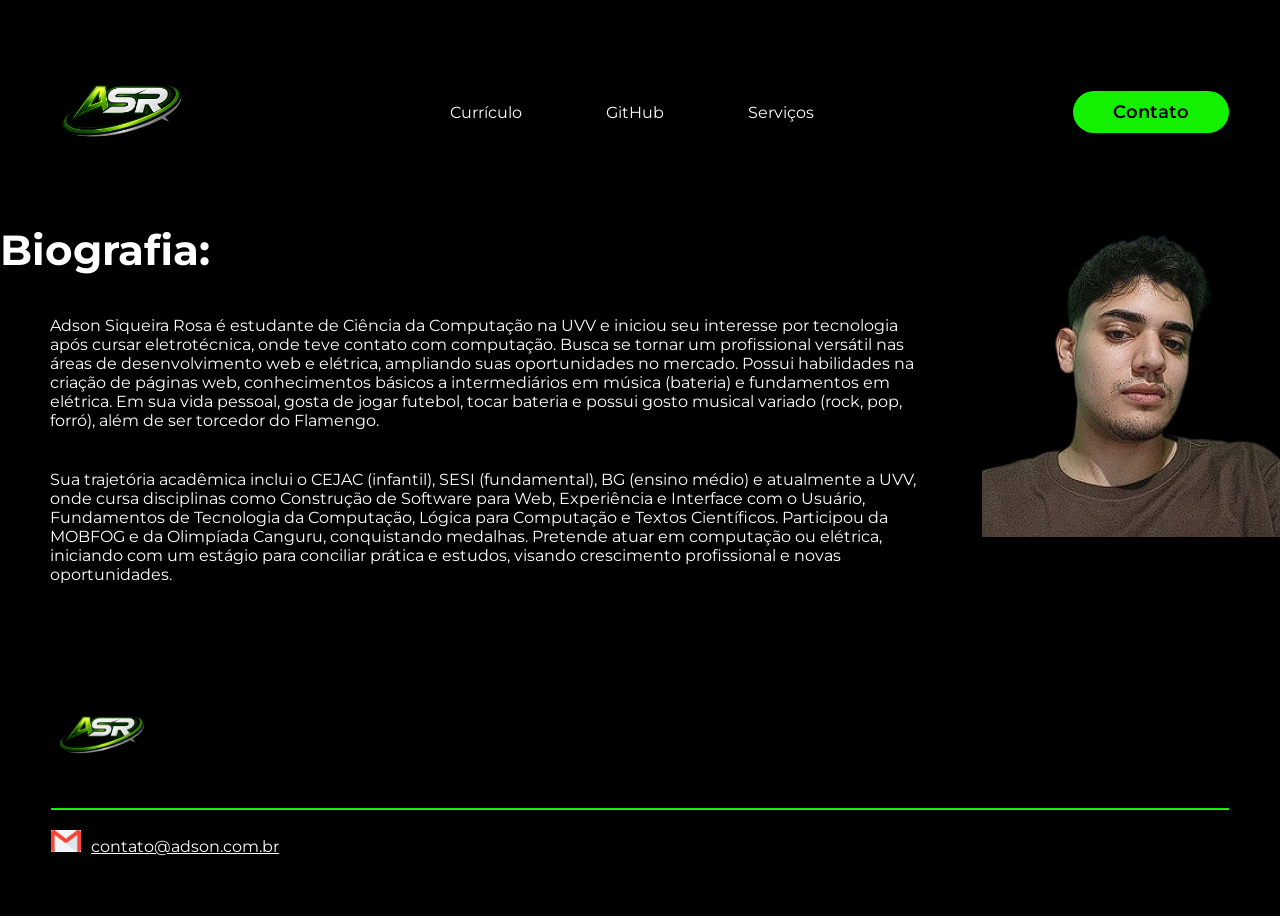
<file: index.html>
<!DOCTYPE html>
<html lang="pt-br">
<head>
    <meta charset="UTF-8">
    <meta name="viewport" content="width=device-width, initial-scale=1.0">
    <!--GOOGLE FONTS-->
    <link rel="preconnect" href="https://fonts.googleapis.com">
<link rel="preconnect" href="https://fonts.gstatic.com" crossorigin>
<link href="https://fonts.googleapis.com/css2?family=Montserrat:ital,wght@0,100..900;1,100..900&display=swap" rel="stylesheet">
    <!--FIM GOOGLE FONTS-->
    <link rel="stylesheet" href="style.css">
    <title>Landing Page</title>
</head>
<body>
    <header>
        <div class="interface">
            <div class="logo">
                <a href="./index.html">
                    <img src="./images/logo.jpeg" alt="logo da home" width="140px">
                </a>
            </div><!--logo-->

            <nav class="menu-desktop">
                <ul>
                    <li><a href="./curriculo.html">Currículo</a></li>
                    <li><a href="./github.html">GitHub</a></li>
                    <li><a href="./servicos.html">Serviços</a></li>
                </ul>
            </nav>

            <div class="btn-contato">
                <a href="./contato.html">
                    <button>Contato</button>
                </a>
            </div>
        </div><!--interface-->
    </header>

    <main>
        <section class="topo-do-site">
            <div class="interface">
                <div class="flex">
                    <div class="txt-topo-site">
                        <h1>Biografia:</h1>
                        <p>Adson Siqueira Rosa é estudante de Ciência da Computação na UVV e iniciou seu interesse por tecnologia após cursar eletrotécnica, onde teve contato com computação. Busca se tornar um profissional versátil nas áreas de desenvolvimento web e elétrica, ampliando suas oportunidades no mercado. Possui habilidades na criação de páginas web, conhecimentos básicos a intermediários em música (bateria) e fundamentos em elétrica. Em sua vida pessoal, gosta de jogar futebol, tocar bateria e possui gosto musical variado (rock, pop, forró), além de ser torcedor do Flamengo.</p>
                        <p>Sua trajetória acadêmica inclui o CEJAC (infantil), SESI (fundamental), BG (ensino médio) e atualmente a UVV, onde cursa disciplinas como Construção de Software para Web, Experiência e Interface com o Usuário, Fundamentos de Tecnologia da Computação, Lógica para Computação e Textos Científicos. Participou da MOBFOG e da Olimpíada Canguru, conquistando medalhas. Pretende atuar em computação ou elétrica, iniciando com um estágio para conciliar prática e estudos, visando crescimento profissional e novas oportunidades.</p>
                    </div><!--txt-topo-site-->

                    <div class="img-topo-site">
                        <img src="./images/pessoa.png" alt="imagem de pessoa">
                    </div><!--img-topo-site-->
                </div><!--flex-->
            </div><!--interface-->
        </section><!--topo-do-site-->
    </main>

    <footer>
        <div class="interface">
            <div class="line-footer">
                    <div class="logo-footer">
                        <img src="./images/logo.jpeg" alt="logo do rodapé" width="100px">
                    </div><!--logo-footer-->
            </div><!--line-footer-->

            <div class="line-footer border">
                <p><img src="./images/e-mail.png" alt="logo do email" width="30px"><a href="https://accounts.google.com/">contato@adson.com.br</a></p>                             
            </div><!--line-footer-->
        </div><!--interface-->
    </footer>
    
</body>
</html>
</file>
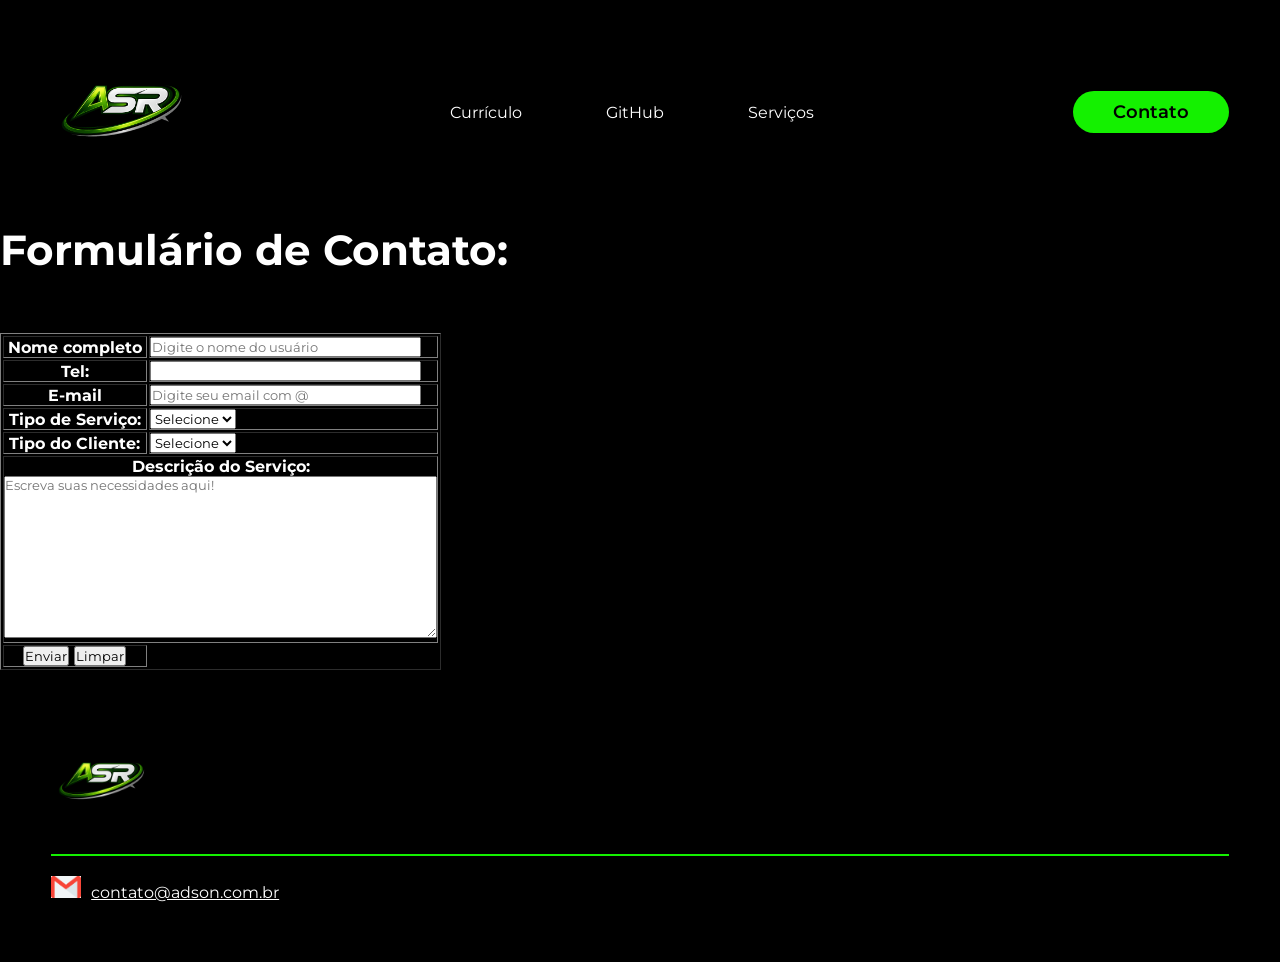
<file: contato.html>
<!DOCTYPE html>
<html lang="pt-br">
<head>
    <meta charset="UTF-8">
    <meta name="viewport" content="width=device-width, initial-scale=1.0">
    <!--GOOGLE FONTS-->
    <link rel="preconnect" href="https://fonts.googleapis.com">
<link rel="preconnect" href="https://fonts.gstatic.com" crossorigin>
<link href="https://fonts.googleapis.com/css2?family=Montserrat:ital,wght@0,100..900;1,100..900&display=swap" rel="stylesheet">
    <!--FIM GOOGLE FONTS-->
    <link rel="stylesheet" href="style.css">
    <title>Contato</title>
</head>
<body>
    <header>
        <div class="interface">
            <div class="logo">
                <a href="./index.html">
                    <img src="./images/logo.jpeg" alt="logo da home" width="140px">
                </a>
            </div><!--logo-->

            <nav class="menu-desktop">
                <ul>
                    <li><a href="./curriculo.html">Currículo</a></li>
                    <li><a href="./github.html">GitHub</a></li>
                    <li><a href="./servicos.html">Serviços</a></li>
                </ul>
            </nav>

            <div class="btn-contato">
                <a href="./contato.html">
                    <button>Contato</button>
                </a>
            </div><!--btn-contato-->
        </div><!--interface-->
    </header>

    <main>
        <section class="topo-do-site">
            <div class="interface">
                <div class="flex">
                    <div class="txt-topo-site">
                        <h1>Formulário de Contato:</h1>
                            <div class="tabelaS">
                                <table border="1">
                                    <tbody>
                                        <tr>
                                            <th><label for="">Nome completo</label></th>
                                            <td><input type="text" name="nome-usuario" id="nome-usuário" size="30" maxlength="30"
                                            value=""
                                            placeholder="Digite o nome do usuário" required></td>
                                        </tr>
                                        <br>
                                        <tr>
                                            <th><label for="tel">Tel:</label></th>
                                            <td><input type="tel" id="tel" name="Tel" size="30" maxlength="30"></td>
                                        </tr>
                                        <br>
                                        <tr>
                                            <th><label for="e-mail">E-mail</label></th>
                                            <td><input type="email" id="email" name="email" size="30" maxlength="30" value=""
                                            placeholder="Digite seu email com @" required><br></td>                                        
                                        </tr>
                                        <br>
                                        <tr>
                                            <th>
                                                <label for="">Tipo de Serviço:</label>
                                            </th>
                                            <td>
                                                <select name="serviço" size="1">
                                                    <option value="">Selecione</option>
                                                    <option value="frontend">frontend</option>
                                                    <option value="backend">backend</option>
                                                    <option value="fullstack">fullstack</option>                                                                                                
                                                </select>
                                            </td>
                                        </tr>
                                        <tr>
                                            <th>
                                                <label for="">Tipo do Cliente:</label>
                                            </th>
                                            <td>
                                                <select name="cliente" size="1">
                                                    <option value="">Selecione</option>
                                                    <option value="cpf">CPF</option>
                                                    <option value="cnpj">CNPJ</option>                                                                                                                                             
                                                </select>
                                            </td>
                                        </tr>
                                        <tr>
                                            <th colspan="2">
                                                <label for="">Descrição do Serviço:</label> <br>
                                                <textarea name="comentario" cols="50" rows="10" placeholder="Escreva suas necessidades aqui!"></textarea>
                                            </th>
                                        </tr>
                                        <tr>
                                            </form>
                                            <th><input type="submit" value="Enviar">
                                            <input type="reset" value="Limpar"></th>
                                        </tr>                                        
                                    </tbody>
                                </table>                                 
                            </div><!--tabelaS-->                            
                    </div><!--txt-topo-site-->                                
                </div><!--flex-->
            </div><!--interface-->
        </section><!--topo-do-site-->
    </main>                


    <footer>
        <div class="interface">
            <div class="line-footer">
                    <div class="logo-footer">
                        <img src="./images/logo.jpeg" alt="logo do rodapé" width="100px">
                    </div><!--logo-footer-->
            </div><!--line-footer-->

            <div class="line-footer border">
                <p><img src="./images/e-mail.png" alt="logo do email" width="30px"><a href="https://accounts.google.com/">contato@adson.com.br</a></p>                             
            </div><!--line-footer-->
        </div><!--interface-->
    </footer>    
</body>
</html>
</file>
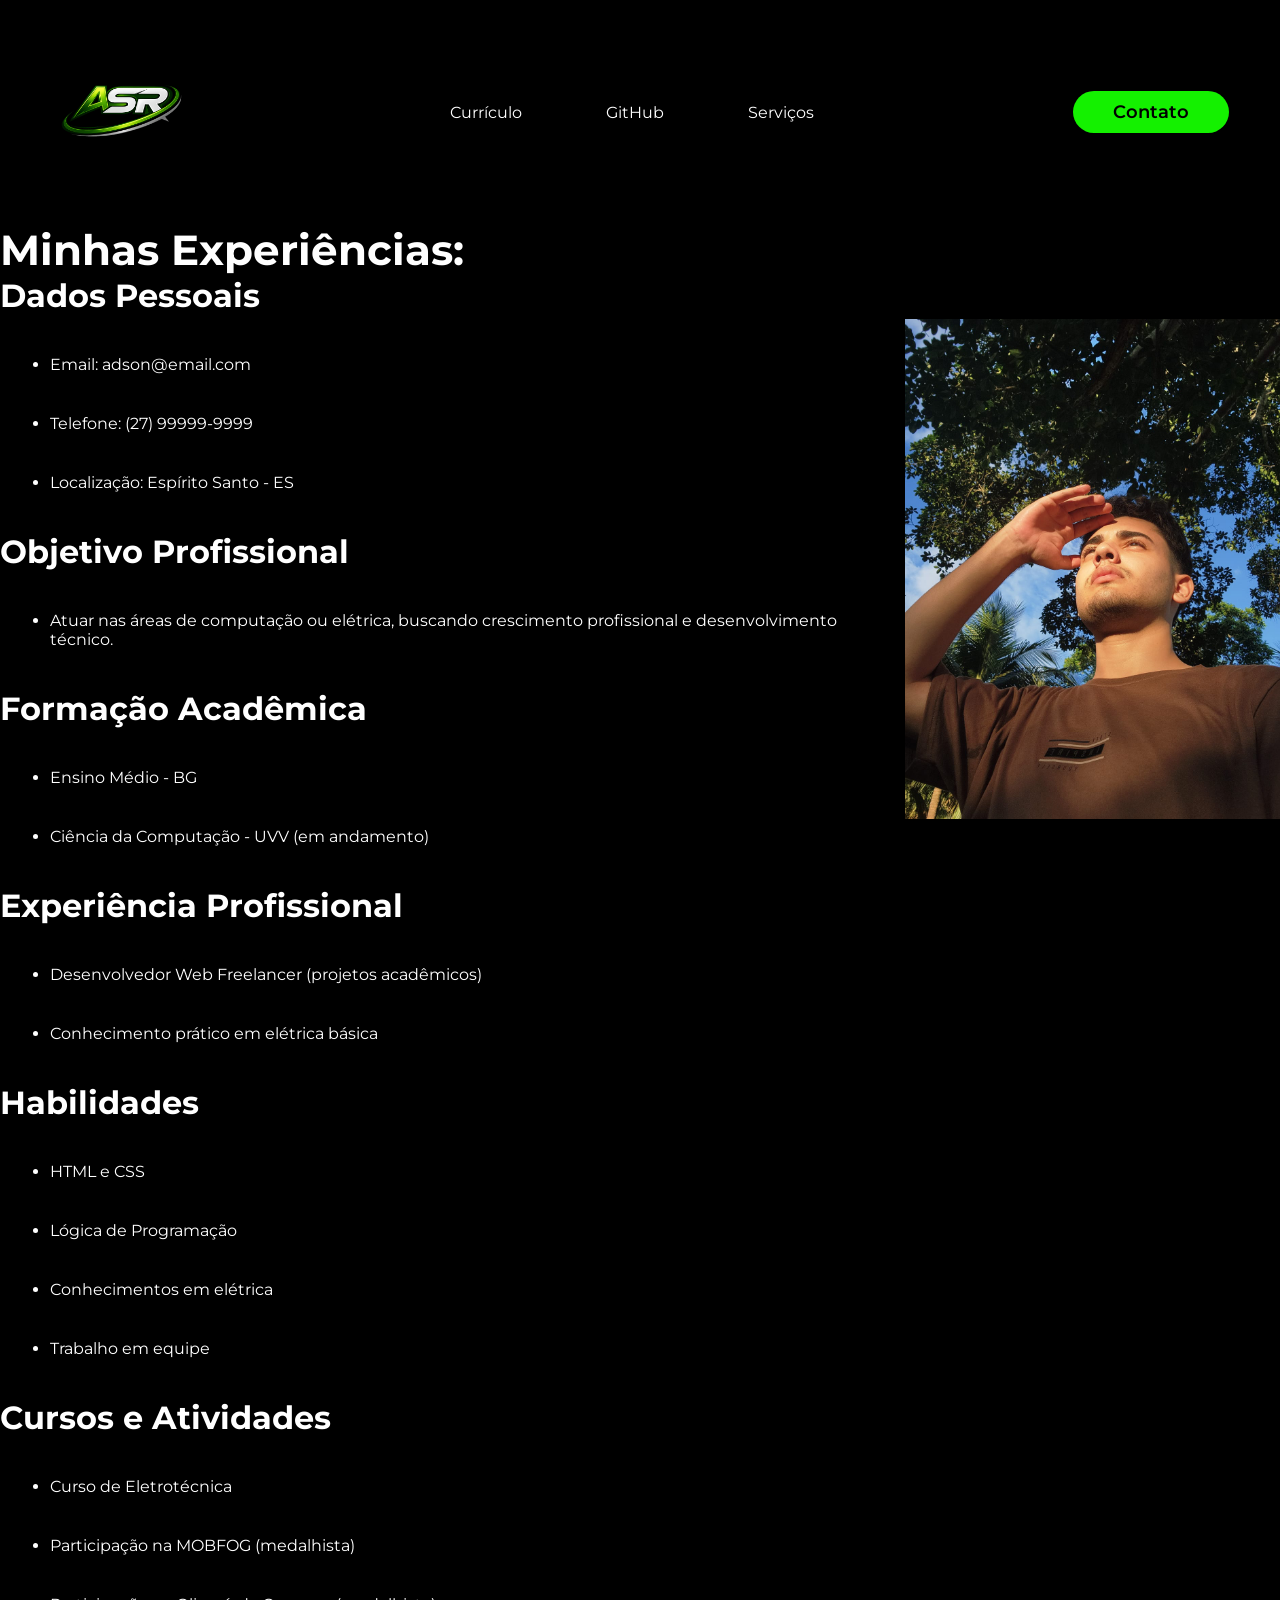
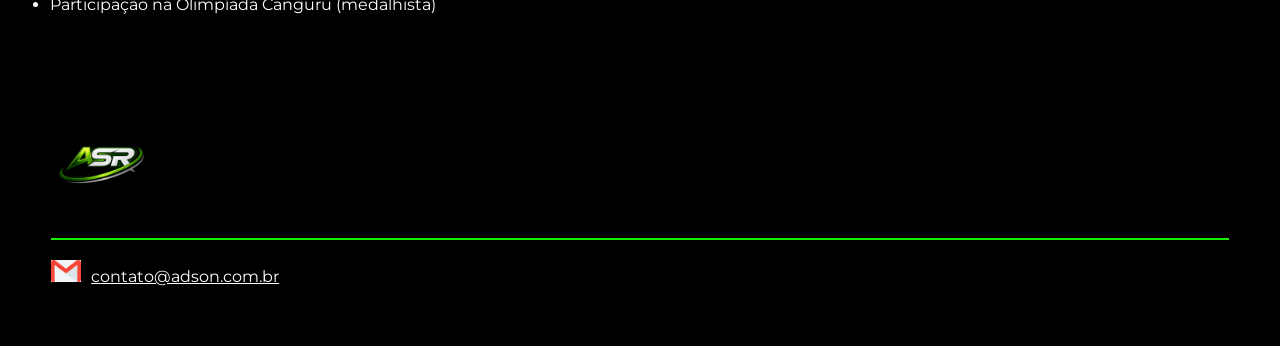
<file: curriculo.html>
<!DOCTYPE html>
<html lang="pt-br">
<head>
    <meta charset="UTF-8">
    <meta name="viewport" content="width=device-width, initial-scale=1.0">
    <!--GOOGLE FONTS-->
    <link rel="preconnect" href="https://fonts.googleapis.com">
<link rel="preconnect" href="https://fonts.gstatic.com" crossorigin>
<link href="https://fonts.googleapis.com/css2?family=Montserrat:ital,wght@0,100..900;1,100..900&display=swap" rel="stylesheet">
    <!--FIM GOOGLE FONTS-->
    <link rel="stylesheet" href="style.css">
    <title>Currículo</title>
</head>
<body>
    <header>
        <div class="interface">
            <div class="logo">
                <a href="./index.html">
                    <img src="./images/logo.jpeg" alt="logo da home" width="140px">
                </a>
            </div><!--logo-->

            <nav class="menu-desktop">
                <ul>
                    <li><a href="./curriculo.html">Currículo</a></li>
                    <li><a href="./github.html">GitHub</a></li>
                    <li><a href="./servicos.html">Serviços</a></li>
                </ul>
            </nav>

            <div class="btn-contato">
                <a href="./contato.html">
                    <button>Contato</button>
                </a>
            </div><!--btn-contato-->
        </div><!--interface-->
    </header>

    <main>
        <section class="topo-do-site">
            <div class="interface">
                <div class="flex">
                    <div class="txt-topo-site">
                        <h1>Minhas Experiências:</h1>
                            <h2>Dados Pessoais</h2>
                                <ul>
                                    <li>Email: adson@email.com</li>
                                    <li>Telefone: (27) 99999-9999</li>
                                    <li>Localização: Espírito Santo - ES</li>
                                </ul>

                            <h2>Objetivo Profissional</h2>
                                <ul>
                                    <li>Atuar nas áreas de computação ou elétrica, buscando crescimento profissional e desenvolvimento técnico.</li>
                                </ul>
                            <h2>Formação Acadêmica</h2>
                                <ul>
                                    <li>Ensino Médio - BG</li>
                                    <li>Ciência da Computação - UVV (em andamento)</li>
                                </ul>

                            <h2>Experiência Profissional</h2>
                                <ul>
                                    <li>Desenvolvedor Web Freelancer (projetos acadêmicos)</li>
                                    <li>Conhecimento prático em elétrica básica</li>
                                </ul>

                            <h2>Habilidades</h2>
                                <ul>
                                    <li>HTML e CSS</li>
                                    <li>Lógica de Programação</li>
                                    <li>Conhecimentos em elétrica</li>
                                    <li>Trabalho em equipe</li>
                                </ul>

                            <h2>Cursos e Atividades</h2>
                                <ul>
                                    <li>Curso de Eletrotécnica</li>
                                    <li>Participação na MOBFOG (medalhista)</li>
                                    <li>Participação na Olimpíada Canguru (medalhista)</li>
                                </ul>                           
                    </div><!--txt-topo-site-->

                    <div class="img-topo-site">
                        <br>
                        <br>
                        <br>
                        <br>
                        <br>
                        <img src="./images/pessoa2.jpeg" alt="foto" height="500px">                        
                    </div><!--img-topo-site-->
                </div><!--flex-->
            </div><!--interface-->
        </section><!--topo-do-site-->
    </main>

    <footer>
        <div class="interface">
            <div class="line-footer">
                    <div class="logo-footer">
                        <img src="./images/logo.jpeg" alt="logo do rodapé" width="100px">
                    </div><!--logo-footer-->
            </div><!--line-footer-->

            <div class="line-footer border">
                <p><img src="./images/e-mail.png" alt="logo do email" width="30px"><a href="https://accounts.google.com/">contato@adson.com.br</a></p>                             
            </div><!--line-footer-->
        </div><!--interface-->
    </footer>
</body>
</html>
</file>
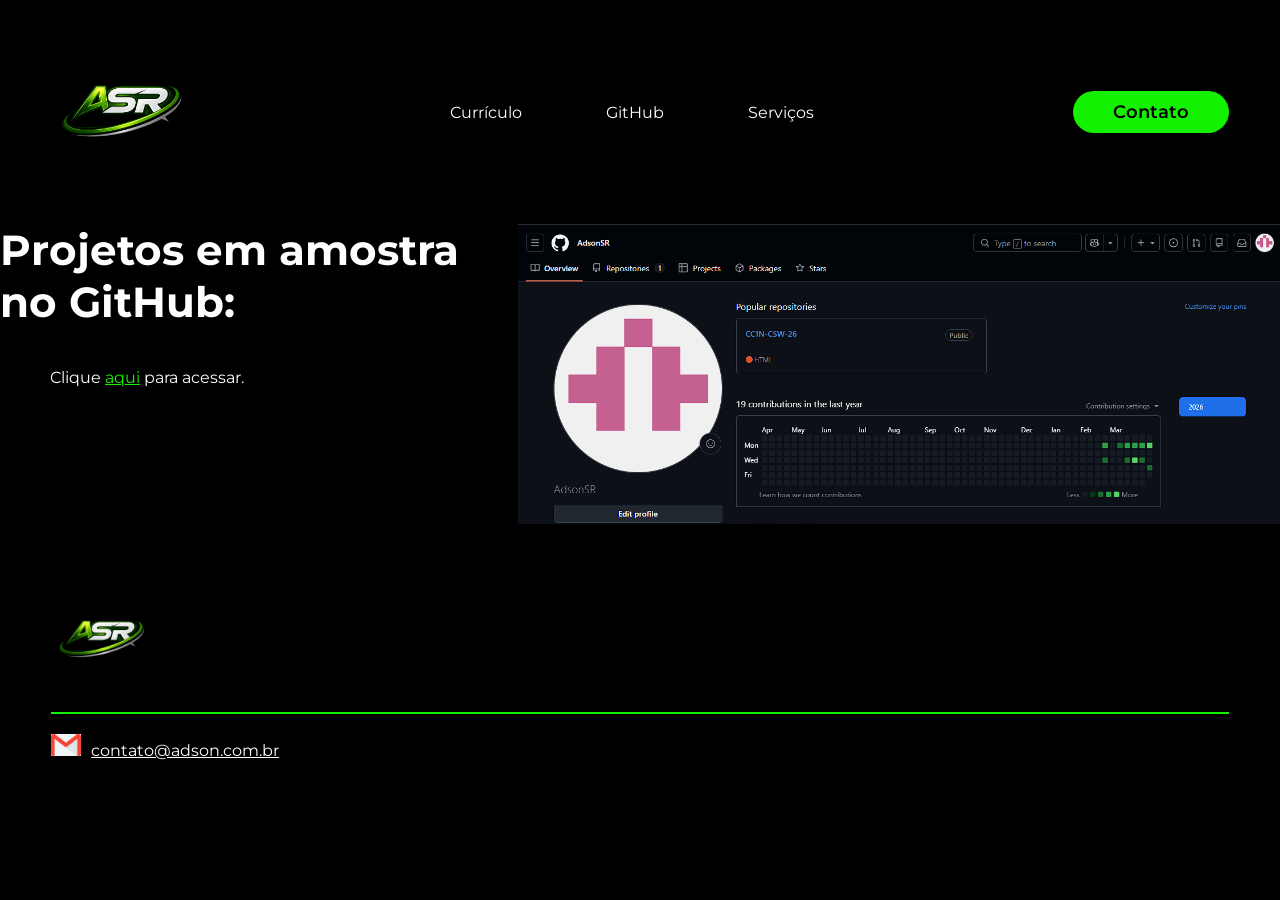
<file: github.html>
<!DOCTYPE html>
<html lang="pt-br">
<head>
    <meta charset="UTF-8">
    <meta name="viewport" content="width=device-width, initial-scale=1.0">
    <!--GOOGLE FONTS-->
    <link rel="preconnect" href="https://fonts.googleapis.com">
<link rel="preconnect" href="https://fonts.gstatic.com" crossorigin>
<link href="https://fonts.googleapis.com/css2?family=Montserrat:ital,wght@0,100..900;1,100..900&display=swap" rel="stylesheet">
    <!--FIM GOOGLE FONTS-->
    <link rel="stylesheet" href="style.css">
    <title>GitHub</title>
</head>
<body>
    <header>
        <div class="interface">
            <div class="logo">
                <a href="./index.html">
                    <img src="./images/logo.jpeg" alt="logo da home" width="140px">
                </a>
            </div><!--logo-->

            <nav class="menu-desktop">
                <ul>
                    <li><a href="./curriculo.html">Currículo</a></li>
                    <li><a href="./github.html">GitHub</a></li>
                    <li><a href="./servicos.html">Serviços</a></li>
                </ul>
            </nav>

            <div class="btn-contato">
                <a href="./contato.html">
                    <button>Contato</button>
                </a>
            </div><!--btn-contato-->
        </div><!--interface-->
    </header>

    <main>
        <section class="topo-do-site">
            <div class="interface">
                <div class="flex">
                    <div class="txt-topo-site">
                        <h1>Projetos em amostra no GitHub:</h1>
                        <p>Clique <a href="https://github.com/AdsonSR/CC1N-CSW-26.git">aqui</a> para acessar.</p>                    
                    </div><!--txt-topo-site-->

                    <div class="img-topo-site">
                        <img src="./images/github-img.png" alt="perfil no GitHub!" height="300px">
                    </div><!--img-topo-site-->
                </div><!--flex-->
            </div><!--interface-->
        </section><!--topo-do-site-->
    </main>

    <footer>
        <div class="interface">
            <div class="line-footer">
                    <div class="logo-footer">
                        <img src="./images/logo.jpeg" alt="logo do rodapé" width="100px">
                    </div><!--logo-footer-->
            </div><!--line-footer-->

            <div class="line-footer border">
                <p><img src="./images/e-mail.png" alt="logo do email" width="30px"><a href="https://accounts.google.com/">contato@adson.com.br</a></p>                             
            </div><!--line-footer-->
        </div><!--interface-->
    </footer>
</body>
</html>
</file>
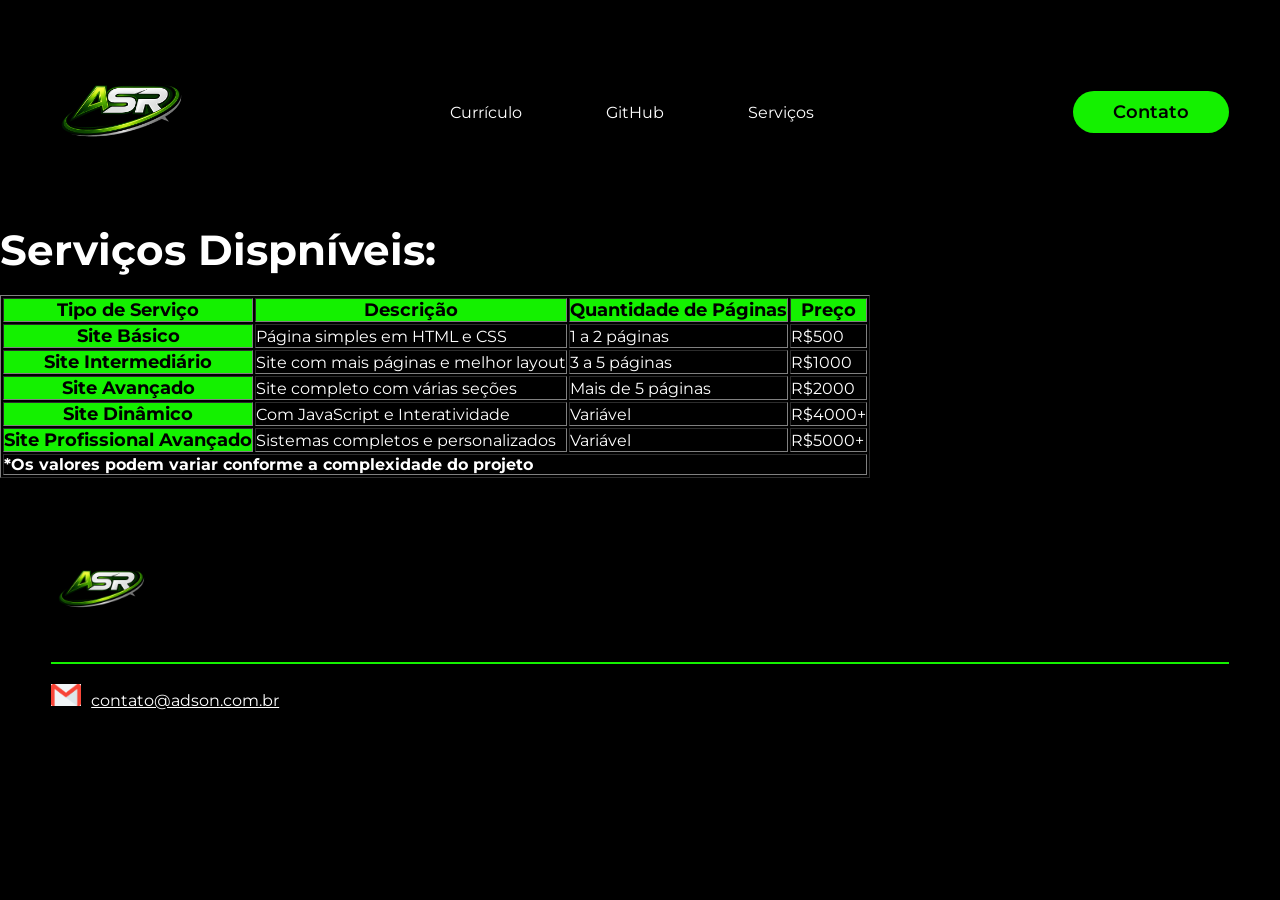
<file: servicos.html>
<!DOCTYPE html>
<html lang="pt-br">
<head>
    <meta charset="UTF-8">
    <meta name="viewport" content="width=device-width, initial-scale=1.0">
    <!--GOOGLE FONTS-->
    <link rel="preconnect" href="https://fonts.googleapis.com">
<link rel="preconnect" href="https://fonts.gstatic.com" crossorigin>
<link href="https://fonts.googleapis.com/css2?family=Montserrat:ital,wght@0,100..900;1,100..900&display=swap" rel="stylesheet">
    <!--FIM GOOGLE FONTS-->
    <link rel="stylesheet" href="style.css">
    <title>Serviços</title>
</head>
<body>
    <head>
  <title>Serviços</title>
  <link rel="stylesheet" href="style.css">
</head>
<body>
    <header>
        <div class="interface">
            <div class="logo">
                <a href="./index.html">
                    <img src="./images/logo.jpeg" alt="logo da home" width="140px">
                </a>
            </div><!--logo-->

            <nav class="menu-desktop">
                <ul>
                    <li><a href="./curriculo.html">Currículo</a></li>
                    <li><a href="./github.html">GitHub</a></li>
                    <li><a href="./servicos.html">Serviços</a></li>
                </ul>
            </nav>

            <div class="btn-contato">
                <a href="./contato.html">
                    <button>Contato</button>
                </a>
            </div>
        </div><!--interface-->
    </header>

    <main>
        <section class="topo-do-site">
            <div class="interface">
                <div class="flex">
                    <div class="txt-topo-site">
                        <h1>Serviços Dispníveis:</h1>
                        <br>
                        <div class="tabela">
                            <table border="1">
                                <thead>
                                    <th>Tipo de Serviço</th>
                                    <th>Descrição</th>
                                    <th>Quantidade de Páginas</th>
                                    <th>Preço</th>                                
                                </thead>
                                <tbody>
                                    <tr>
                                        <th>Site Básico</th>
                                        <td>Página simples em HTML e CSS</td>
                                        <td>1 a 2 páginas</td>
                                        <td>R$500</td>
                                    </tr>
                                    <tr>
                                        <th>Site Intermediário</th>
                                        <td>Site com mais páginas e melhor layout</td>
                                        <td>3 a 5 páginas</td>
                                        <td>R$1000</td>                                    
                                    </tr>
                                    <tr>
                                        <th>Site Avançado</th>
                                        <td>Site completo com várias seções</td>
                                        <td>Mais de 5 páginas</td>
                                        <td>R$2000</td>
                                    </tr>
                                    <tr>
                                        <th>Site Dinâmico</th>
                                        <td>Com JavaScript e Interatividade</td>
                                        <td>Variável</td>
                                        <td>R$4000+</td>
                                    </tr>
                                    <tr>
                                        <th>Site Profissional Avançado</th>
                                        <td>Sistemas completos e personalizados</td>
                                        <td>Variável</td>
                                        <td>R$5000+</td>
                                    </tr>
                                </tbody>
                                <tfoot>
                                    <td colspan="4"><strong>*Os valores podem variar conforme a complexidade do projeto</strong></td>
                                </tfoot>
                            </table>
                        </div><!--tabela-->                                                    
                    </div><!--txt-topo-site-->                                
                </div><!--flex-->
            </div><!--interface-->
        </section><!--topo-do-site-->
    </main>

    <footer>
        <div class="interface">
            <div class="line-footer">
                    <div class="logo-footer">
                        <img src="./images/logo.jpeg" alt="logo do rodapé" width="100px">
                    </div><!--logo-footer-->
            </div><!--line-footer-->

            <div class="line-footer border">
                <p><img src="./images/e-mail.png" alt="logo do email" width="30px"><a href="https://accounts.google.com/">contato@adson.com.br</a></p>                             
            </div><!--line-footer-->
        </div><!--interface-->
    </footer>
</body>
</html>
</file>
<file: style.css>
/*ESTILO GERAL*/
*{
    margin: 0;
    padding: 0;
    box-sizing: border-box;
    font-family: "Montserrat", sans-serif;
    font-optical-sizing: auto;
    font-weight: weight;
    font-style: normal;
}

body{
    background-color: black;
    height: 100vh;
}

.interface{
    max-width: 1280px;
    margin: 0 auto;
}

.flex{
    display: flex;
}

/* ESTILO DO CABEÇALHO */
header{
    padding: 40px 4%;
}

header > .interface{
    display: flex;
    align-items: center;
    justify-content: space-between;
}

header a{
    color: white;
    text-decoration: none;
}

header nav ul{
    list-style-type: none;
}

header nav ul li{
    display: inline-block;
    padding: 0 40px;
}

header .btn-contato button{
    padding: 10px 40px;
    font-size: 18px;
    font-weight: 600;
    background-color: #14f100;
    border: 0;
    border-radius: 30px;
}

/* ESTILO DO TOPO DO SITE */
section .topo-do-site{
    padding: 40px 4%;
}

.tabela label{
    color: white;
}

.tabela th{
    background-color: #14f100;
    font-size: large;
    color: black;
}

.tabela tr{
    color: white;
}

.tabelaS tr{
    color: white;
}

.topo-do-site h1{
    color: white;
    font-size: 42px;
}

.topo-do-site h2{
    color: white;
    font-size: 32px;
}

.topo-do-site p{
    color: white;
    margin: 40px 50px;
}

.topo-do-site li{
    color: white;
    margin: 40px 50px;
}

.topo-do-site a{
    color: #14f100;
}

/* ESTILO DO RODAPÉ */

footer .line-footer{
    padding: 20px 0;
}

.border{
    border-top: 2px solid #14f100;
}

footer{
    padding: 40px 4%;
}

footer .line-footer a{
    color: white;
    padding: 10px;
}
</file>
